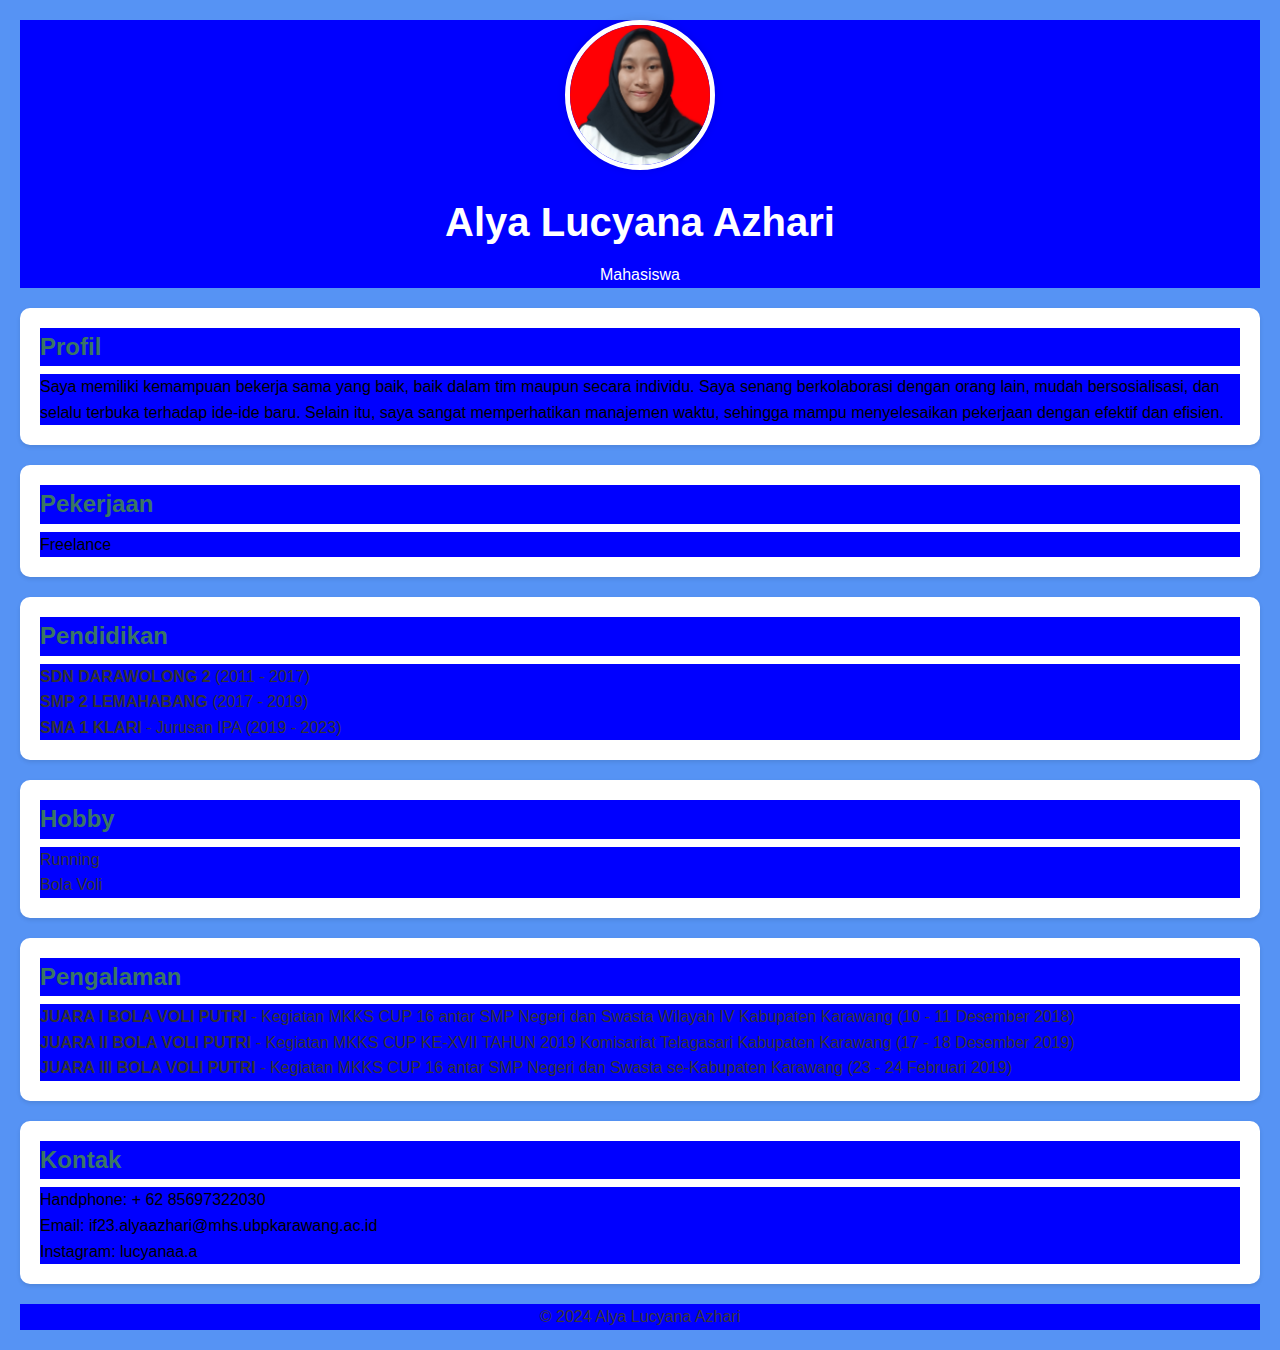
<file: index.html>
<!DOCTYPE html>
<html lang="en">
<head>
    <meta charset="UTF-8">
    <meta name="viewport" content="width=device-width, initial-scale=1.0">
    <meta http-equiv="X-UA-Compatible" content="IE=edge">
    <title>CV Online</title>
    <link rel="stylesheet" href="style.css">
</head>
<body>
    <header>
        <img src="Pas foto.jpg" alt="Foto Profil" class="profile-pic">
        <h1>Alya Lucyana Azhari</h1>
        <p style="color: #ffffff;">Mahasiswa</p>
    </header>

    <section id="profile">
        <h2>Profil</h2>
        <p>Saya memiliki kemampuan bekerja sama yang baik, baik dalam tim maupun secara individu. Saya senang berkolaborasi dengan orang lain, mudah bersosialisasi, dan selalu terbuka terhadap ide-ide baru. Selain itu, saya sangat memperhatikan manajemen waktu, sehingga mampu menyelesaikan pekerjaan dengan efektif dan efisien.</p>
    </section>

    <section id="Work">
        <h2>Pekerjaan</h2>
        <p>Freelance</P>
    </section>

    <section id="education">
        <h2>Pendidikan</h2>
        <ul>
            <li><strong>SDN DARAWOLONG 2</strong> (2011 - 2017)</li>
            <li><strong>SMP 2 LEMAHABANG</strong> (2017 - 2019)</li>
            <li><strong>SMA 1 KLARI</strong> - Jurusan IPA (2019 - 2023)</li>
        </ul>
    </section>

    <section id="skills">
        <h2>Hobby</h2>
        <ul>
            <li>Running</li>
            <li>Bola Voli</li>
        </ul>
    </section>

    <section id="experience">
        <h2>Pengalaman</h2>
        <ul>
            <li><strong>JUARA I BOLA VOLI PUTRI</strong> - Kegiatan MKKS CUP 16 antar SMP Negeri dan Swasta Wilayah IV Kabupaten Karawang (10 - 11 Desember 2018)
            <li><strong>JUARA II BOLA VOLI PUTRI</strong> - Kegiatan MKKS CUP KE-XVII TAHUN 2019 Komisariat Telagasari Kabupaten Karawang (17 - 18 Desember  2019)
            <li><strong>JUARA III BOLA VOLI PUTRI</strong> - Kegiatan MKKS CUP 16 antar SMP Negeri dan Swasta se-Kabupaten Karawang (23 - 24 Februari 2019)
            </li>
        </ul>
    </section>

    <section id="contact">
        <h2>Kontak</h2>
        <p>Handphone: + 62 85697322030</a></p>
        <p>Email: if23.alyaazhari@mhs.ubpkarawang.ac.id</a></p>
        <p>Instagram: lucyanaa.a</a></p>
    </section>

    <footer>
        <p style="color: #3b3737;">&copy; 2024 Alya Lucyana Azhari</p>
    </footer>
</body>
</html>
</file>
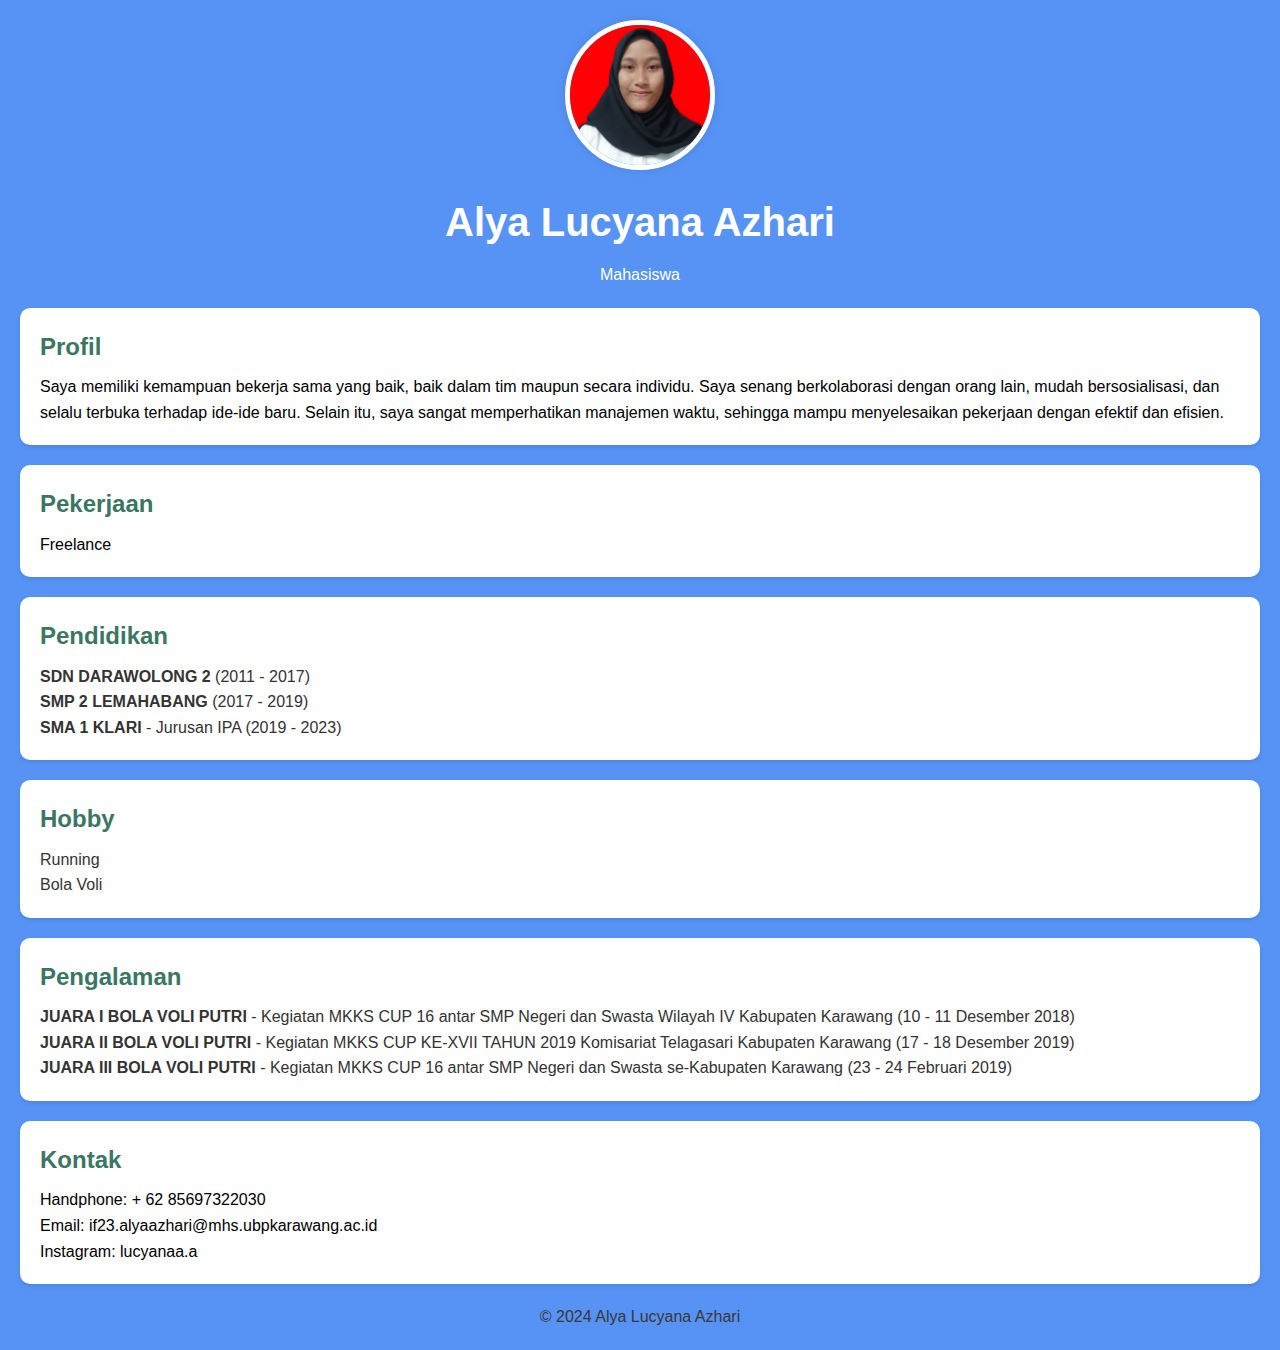
<file: cv2.html>
<!DOCTYPE html>
<html lang="en">
<head>
    <meta charset="UTF-8">
    <meta name="viewport" content="width=device-width, initial-scale=1.0">
    <meta http-equiv="X-UA-Compatible" content="IE=edge">
    <title>CV Online</title>
    <link rel="stylesheet" href="cv2.css">
</head>
<body>
    <header>
        <img src="Pas foto.jpg" alt="Foto Profil" class="profile-pic">
        <h1>Alya Lucyana Azhari</h1>
        <p style="color: #ffffff;">Mahasiswa</p>
    </header>

    <section id="profile">
        <h2>Profil</h2>
        <p>Saya memiliki kemampuan bekerja sama yang baik, baik dalam tim maupun secara individu. Saya senang berkolaborasi dengan orang lain, mudah bersosialisasi, dan selalu terbuka terhadap ide-ide baru. Selain itu, saya sangat memperhatikan manajemen waktu, sehingga mampu menyelesaikan pekerjaan dengan efektif dan efisien.</p>
    </section>

    <section id="Work">
        <h2>Pekerjaan</h2>
        <p>Freelance</P>
    </section>

    <section id="education">
        <h2>Pendidikan</h2>
        <ul>
            <li><strong>SDN DARAWOLONG 2</strong> (2011 - 2017)</li>
            <li><strong>SMP 2 LEMAHABANG</strong> (2017 - 2019)</li>
            <li><strong>SMA 1 KLARI</strong> - Jurusan IPA (2019 - 2023)</li>
        </ul>
    </section>

    <section id="skills">
        <h2>Hobby</h2>
        <ul>
            <li>Running</li>
            <li>Bola Voli</li>
        </ul>
    </section>

    <section id="experience">
        <h2>Pengalaman</h2>
        <ul>
            <li><strong>JUARA I BOLA VOLI PUTRI</strong> - Kegiatan MKKS CUP 16 antar SMP Negeri dan Swasta Wilayah IV Kabupaten Karawang (10 - 11 Desember 2018)
            <li><strong>JUARA II BOLA VOLI PUTRI</strong> - Kegiatan MKKS CUP KE-XVII TAHUN 2019 Komisariat Telagasari Kabupaten Karawang (17 - 18 Desember  2019)
            <li><strong>JUARA III BOLA VOLI PUTRI</strong> - Kegiatan MKKS CUP 16 antar SMP Negeri dan Swasta se-Kabupaten Karawang (23 - 24 Februari 2019)
            </li>
        </ul>
    </section>

    <section id="contact">
        <h2>Kontak</h2>
        <p>Handphone: + 62 85697322030</a></p>
        <p>Email: if23.alyaazhari@mhs.ubpkarawang.ac.id</a></p>
        <p>Instagram: lucyanaa.a</a></p>
    </section>

    <footer>
        <p style="color: #3b3737;">&copy; 2024 Alya Lucyana Azhari</p>
    </footer>
</body>
</html>
</file>
<file: style.css>
* {
    margin: 0;
    padding: 0;
    box-sizing: border-box;
    background-color: blue;
}

.profile-pic {
    width: 150px;
    height: 150px;
    border-radius: 50%;
    border: 5px solid white;
    display: block;
    margin: 0 auto 20px;
    object-fit: cover;
    box-shadow: 0 0 10px rgba(0, 0, 0, 0.1);
}

body {
    font-family: Arial, sans-serif;
    background-color: #5693f4;
    color: #333;
    line-height: 1.6;
    padding: 20px;
}

header {
    text-align: center;
    margin-bottom: 20px;
}

h1 {
    color: #ffffff;
    font-size: 2.5rem;
    margin-bottom: 0.5rem;
}

p {
    color: #000;
    font-size: 1rem;
}

h2 {
    color: #3a7663;
    font-size: 1.5rem;
    margin-bottom: 0.5rem;
}

ul {
    list-style-type: none;
}

section {
    background-color: white;
    margin-bottom: 20px;
    padding: 20px;
    border-radius: 10px;
    box-shadow: 0 2px 4px rgba(0,0,0,0.1);
}

a {
    color: #333;
    text-decoration: none;
}

a:hover {
    text-decoration: underline;
}

footer {
    text-align: center;
    margin-top: 20px;
}
</file>
<file: cv2.css>
* {
    margin: 0;
    padding: 0;
    box-sizing: border-box;
}

.profile-pic {
    width: 150px;
    height: 150px;
    border-radius: 50%;
    border: 5px solid white;
    display: block;
    margin: 0 auto 20px;
    object-fit: cover;
    box-shadow: 0 0 10px rgba(0, 0, 0, 0.1);
}

body {
    font-family: Arial, sans-serif;
    background-color: #5693f4;
    color: #333;
    line-height: 1.6;
    padding: 20px;
}

header {
    text-align: center;
    margin-bottom: 20px;
}

h1 {
    color: #ffffff;
    font-size: 2.5rem;
    margin-bottom: 0.5rem;
}

p {
    color: #000;
    font-size: 1rem;
}

h2 {
    color: #3a7663;
    font-size: 1.5rem;
    margin-bottom: 0.5rem;
}

ul {
    list-style-type: none;
}

section {
    background-color: white;
    margin-bottom: 20px;
    padding: 20px;
    border-radius: 10px;
    box-shadow: 0 2px 4px rgba(0,0,0,0.1);
}

a {
    color: #333;
    text-decoration: none;
}

a:hover {
    text-decoration: underline;
}

footer {
    text-align: center;
    margin-top: 20px;
}
</file>
